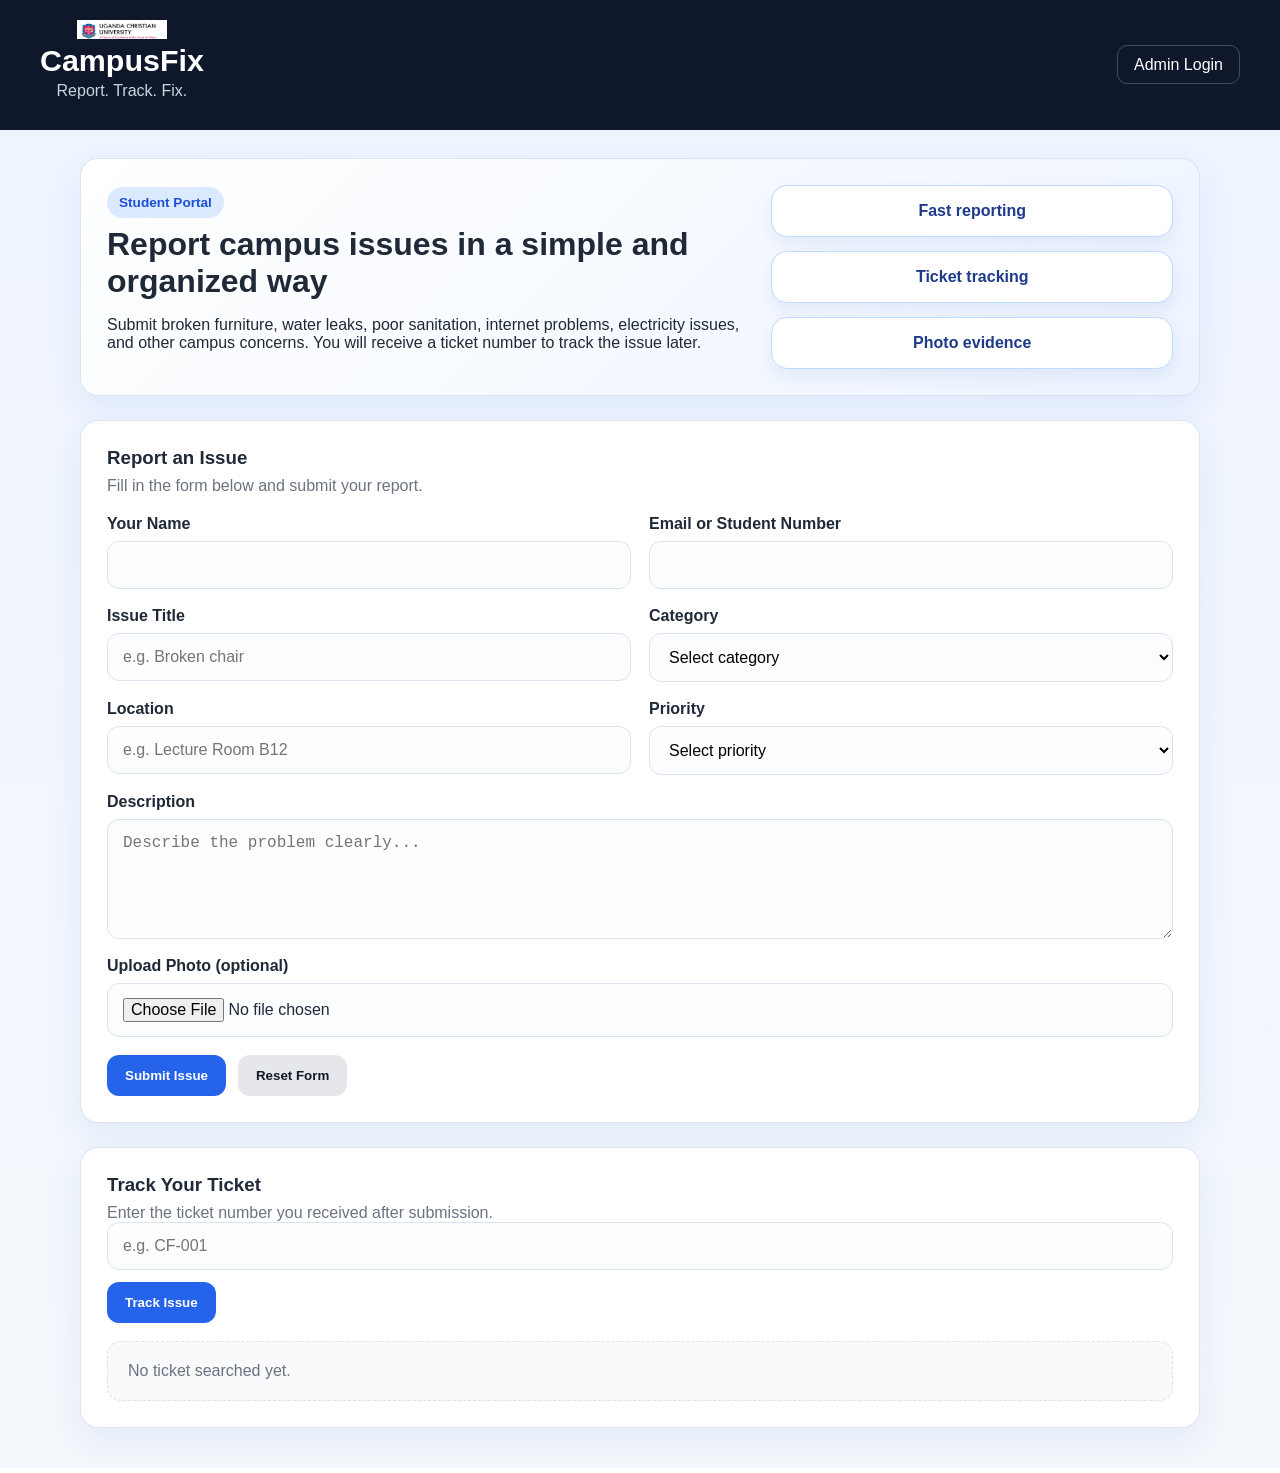
<file: index.html>
<!DOCTYPE html>
<html lang="en">
<head>
  <meta charset="UTF-8" />
  <meta name="viewport" content="width=device-width, initial-scale=1.0" />
  <title>CampusFix</title>
  <link rel="stylesheet" href="styles.css" />
</head>
<body>
  <header class="topbar">
    <div class="logo-container">
        <img src="logo.png.png" alt="School Logo" class="school-logo">
        <h1>CampusFix</h1>
        <p class="tagline">Report. Track. Fix.</p>
    </div>
    <nav>
      <a class="nav-link" href="admin-login.html">Admin Login</a>
    </nav>
  </header>
 
  <main class="page-grid">
    <section class="hero card hero-card">
      <div class="hero-copy">
        <span class="badge">Student Portal</span>
        <h2>Report campus issues in a simple and organized way</h2>
        <p>
          Submit broken furniture, water leaks, poor sanitation, internet problems,
          electricity issues, and other campus concerns. You will receive a ticket
          number to track the issue later.
        </p>
      </div>
      <div class="hero-illustration">
        <div class="stat-pill">Fast reporting</div>
        <div class="stat-pill">Ticket tracking</div>
        <div class="stat-pill">Photo evidence</div>
      </div>
    </section>
 
    <section class="card">
      <div class="section-head">
        <h3>Report an Issue</h3>
        <p>Fill in the form below and submit your report.</p>
      </div>
 
      <form id="issueForm" class="form-grid">
        <div class="form-group">
          <label for="studentName">Your Name</label>
          <input type="text" id="studentName" placeholder="" required />
        </div>
 
        <div class="form-group">
          <label for="studentEmail">Email or Student Number</label>
          <input type="text" id="studentEmail" placeholder="" required />
        </div>
 
        <div class="form-group">
          <label for="issueTitle">Issue Title</label>
          <input type="text" id="issueTitle" placeholder="e.g. Broken chair" required />
        </div>
 
        <div class="form-group">
          <label for="issueCategory">Category</label>
          <select id="issueCategory" required>
            <option value="">Select category</option>
            <option>Furniture</option>
            <option>Water</option>
            <option>Electricity</option>
            <option>Sanitation</option>
            <option>Internet/ICT</option>
            <option>Security</option>
            <option>Classroom Damage</option>
            <option>Hostel Issue</option>
            <option>Other</option>
          </select>
        </div>
 
        <div class="form-group">
          <label for="issueLocation">Location</label>
          <input type="text" id="issueLocation" placeholder="e.g. Lecture Room B12" required />
        </div>
 
        <div class="form-group">
          <label for="issuePriority">Priority</label>
          <select id="issuePriority" required>
            <option value="">Select priority</option>
            <option>Low</option>
            <option>Medium</option>
            <option>Critical</option>
          </select>
        </div>
 
        <div class="form-group form-group-full">
          <label for="issueDescription">Description</label>
          <textarea id="issueDescription" rows="5" placeholder="Describe the problem clearly..." required></textarea>
        </div>
 
        <div class="form-group form-group-full">
          <label for="issuePhoto">Upload Photo (optional)</label>
          <input type="file" id="issuePhoto" accept="image/*" />
          <div id="photoPreviewWrap" class="photo-preview hidden">
            <img id="photoPreview" alt="Issue preview" />
          </div>
        </div>
 
        <div class="form-actions form-group-full">
          <button type="submit" class="btn btn-primary">Submit Issue</button>
          <button type="reset" id="resetFormBtn" class="btn btn-secondary">Reset Form</button>
        </div>
 
        <div id="submissionMessage" class="inline-message"></div>
      </form>
    </section>
 
    <section class="card">
      <div class="section-head">
        <h3>Track Your Ticket</h3>
        <p>Enter the ticket number you received after submission.</p>
      </div>
 
      <div class="track-row">
        <input type="text" id="ticketSearch" placeholder="e.g. CF-001" />
        <button id="trackBtn" class="btn btn-primary">Track Issue</button>
      </div>
 
      <div id="trackedIssue" class="tracked-issue empty-state">
        No ticket searched yet.
      </div>
    </section>
  </main>
 
  <script src="app.js"></script>
</body>
</html>
</file>
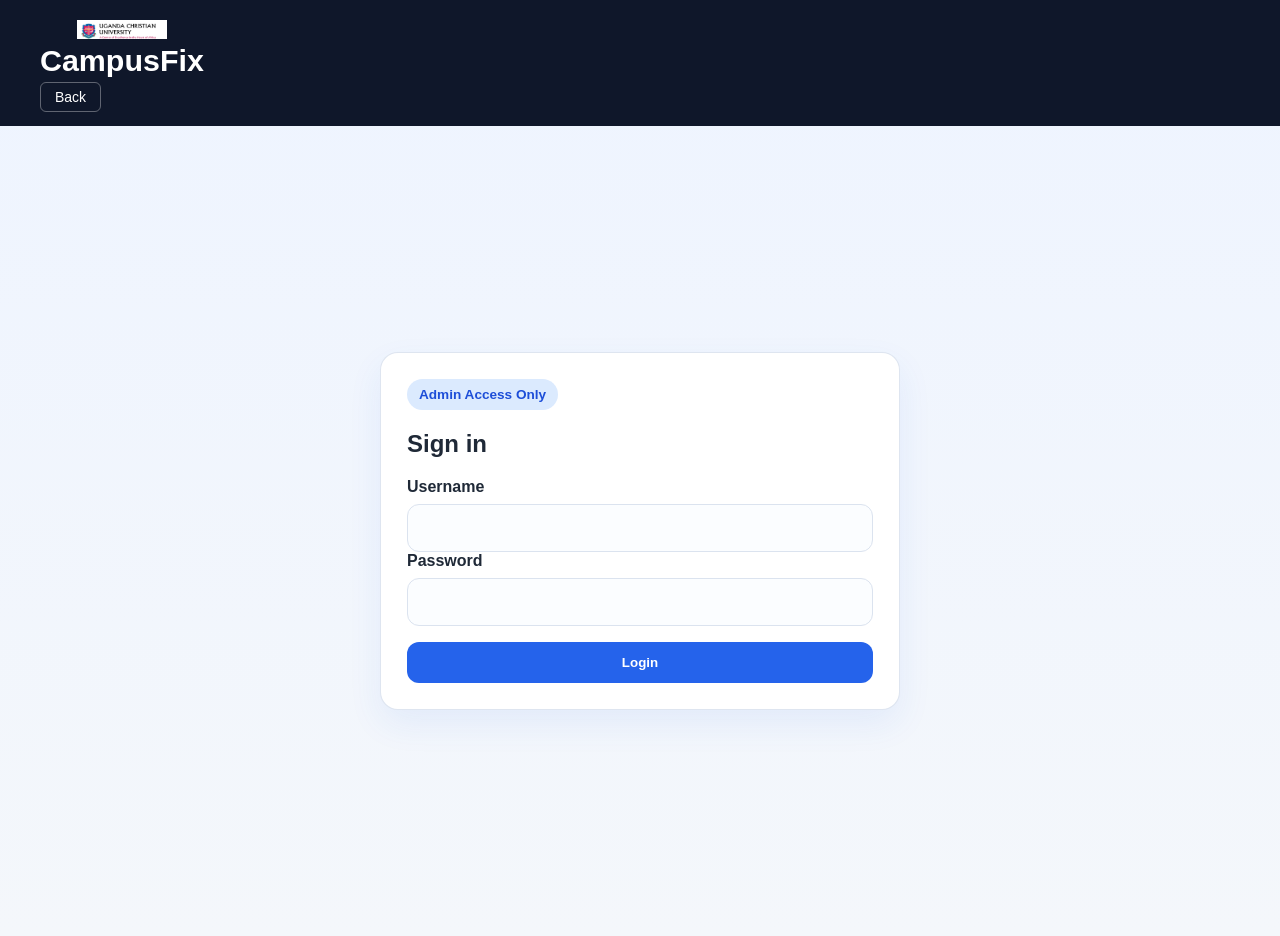
<file: admin-login.html>
<!DOCTYPE html>
<html lang="en">
<head>
  <meta charset="UTF-8" />
  <meta name="viewport" content="width=device-width, initial-scale=1.0" />
  <title>CampusFix | Admin Login</title>
  <link rel="stylesheet" href="styles.css" />
</head>
<body>
  <header class="topbar">
    <div>
      <div class="logo-container">
        <img src="logo.png.png" alt="School Logo" class="school-logo">
      <h1>CampusFix</h1>
    </div>
    <a href="index.html" class="back-btn">Back</a>

  </header>
 
  <main class="center-page">
    <section class="card login-card">
      <span class="badge">Admin Access Only</span>
      <h2>Sign in </h2>
 
      <div class="form-group">
        <label for="adminUsername">Username</label>
        <input type="text" id="adminUsername" placeholder="" />
      </div>
 
      <div class="form-group">
        <label for="adminPassword">Password</label>
        <input type="password" id="adminPassword" placeholder="" />
      </div>
 
      <button id="loginBtn" class="btn btn-primary btn-block">Login</button>
      <div id="loginMessage" class="inline-message"></div>
 
      
    </section>
  </main>
 
  <script src="app.js"></script>
</body>
</html>
</file>
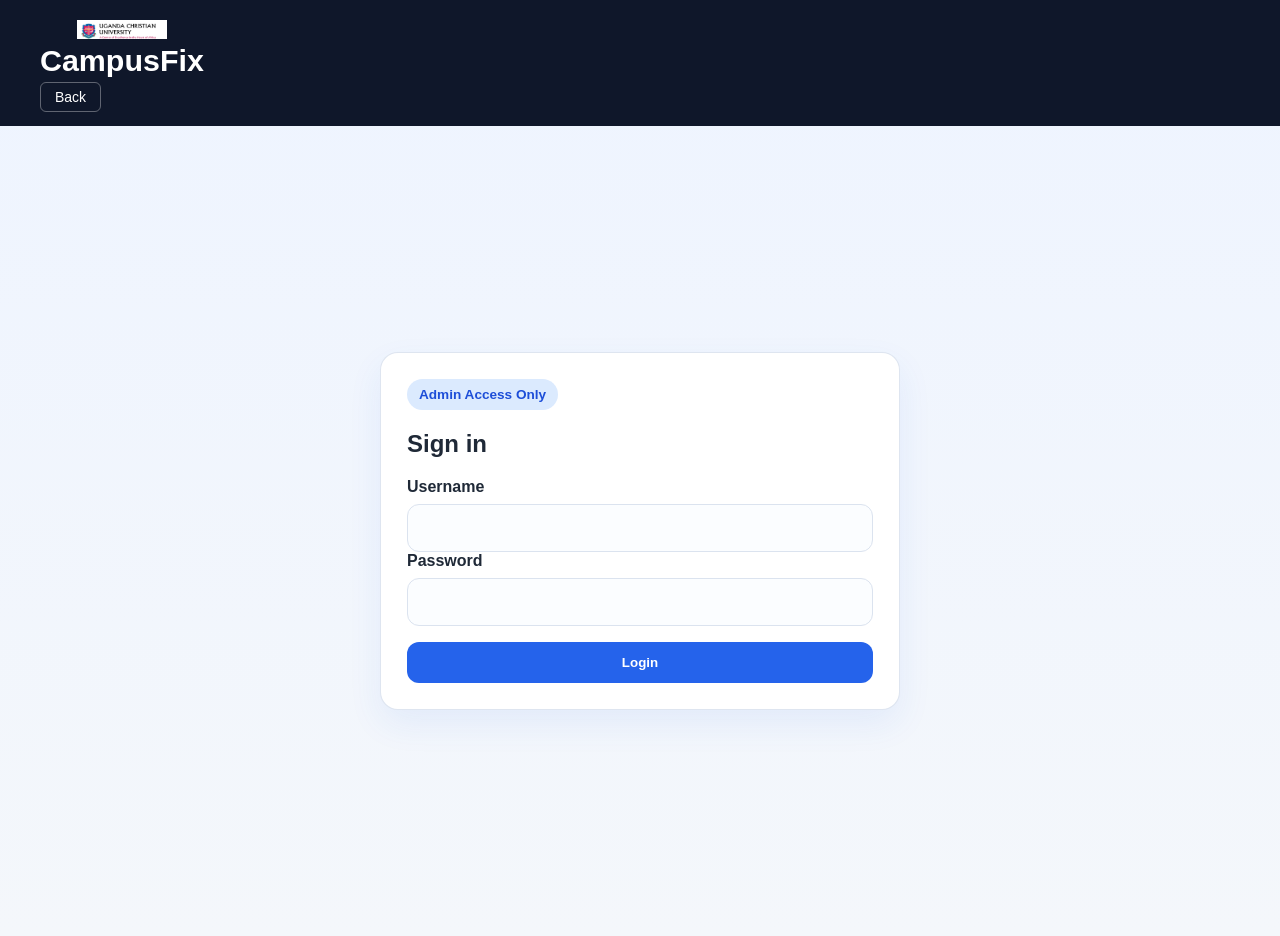
<file: admin.html>
<!DOCTYPE html>
<html lang="en">
<head>
  <meta charset="UTF-8" />
  <meta name="viewport" content="width=device-width, initial-scale=1.0" />
  <title>CampusFix | Admin Dashboard</title>
  <link rel="stylesheet" href="styles.css" />
</head>
<body>
  <header class="topbar">
    <div>
      <h1>CampusFix</h1>
      <p class="tagline">Admin Dashboard</p>
    </div>
    <nav class="nav-actions">
      <a class="nav-link" href="index.html">Student Portal</a>
      <button id="logoutBtn" class="btn btn-danger btn-small">Logout</button>
    </nav>
  </header>
 
  <main class="page-grid">
    <section class="card">
      <div class="section-head">
        <h2>Dashboard Overview</h2>
        <p>Monitor issue trends and update report status.</p>
      </div>
 
      <div class="stats-grid">
        <div class="stat-card">
          <span>Total Issues</span>
          <strong id="totalIssues">0</strong>
        </div>
        <div class="stat-card pending">
          <span>Pending</span>
          <strong id="pendingIssues">0</strong>
        </div>
        <div class="stat-card progress">
          <span>In Progress</span>
          <strong id="inProgressIssues">0</strong>
        </div>
        <div class="stat-card resolved">
          <span>Resolved</span>
          <strong id="resolvedIssues">0</strong>
        </div>
      </div>
    </section>
 
    <section class="card">
      <div class="section-head section-head-split">
        <div>
          <h3>All Submitted Issues</h3>
          <p>Filter reports and update them from one place.</p>
        </div>
        <div class="filter-row">
          <select id="statusFilter">
            <option value="All">All Statuses</option>
            <option value="Pending">Pending</option>
            <option value="In Progress">In Progress</option>
            <option value="Resolved">Resolved</option>
          </select>
          <select id="categoryFilter">
            <option value="All">All Categories</option>
            <option>Furniture</option>
            <option>Water</option>
            <option>Electricity</option>
            <option>Sanitation</option>
            <option>Internet/ICT</option>
            <option>Security</option>
            <option>Classroom Damage</option>
            <option>Hostel Issue</option>
            <option>Other</option>
          </select>
        </div>
      </div>
 
      <div id="adminIssueList" class="issue-list"></div>
    </section>
  </main>
 
  <script src="app.js"></script>
</body>
</html>
</file>
<file: styles.css>
:root {
  --bg: #f4f7fb;
  --card: #ffffff;
  --text: #1f2937;
  --muted: #6b7280;
  --primary: #2563eb;
  --primary-dark: #1d4ed8;
  --secondary: #e5e7eb;
  --border: #dbe3ef;
  --danger: #dc2626;
  --warning: #d97706;
  --success: #16a34a;
  --shadow: 0 14px 34px rgba(37, 99, 235, 0.08);
  --radius: 18px;
}
 
* {
  box-sizing: border-box;
}
 
body {
  margin: 0;
  font-family: Arial, Helvetica, sans-serif;
  background: linear-gradient(180deg, #eef4ff 0%, var(--bg) 100%);
  color: var(--text);
}
 
.topbar {
  display: flex;
  justify-content: space-between;
  align-items: center;
  
  padding: 20px 40px;
  background: #0f172a;
  color: white;
  
}
 
.topbar h1 {
  margin: 0;
  font-size: 1.9rem;
}
 
.tagline {
  margin: 4px 0 0;
  color: #cbd5e1;
}
 
.nav-link {
  color: white;
  text-decoration: none;
  padding: 10px 16px;
  border: 1px solid rgba(255,255,255,0.22);
  border-radius: 10px;
  transition: 0.2s ease;
}
 
.nav-link:hover {
  background: rgba(255,255,255,0.12);
}
 
.page-grid {
  width: min(1120px, calc(100% - 32px));
  margin: 28px auto 40px;
  display: grid;
  gap: 24px;
}
 
.card {
  background: var(--card);
  border-radius: var(--radius);
  box-shadow: var(--shadow);
  padding: 26px;
  border: 1px solid rgba(219, 227, 239, 0.9);
}
 
.hero-card {
  display: grid;
  grid-template-columns: 1.6fr 1fr;
  gap: 22px;
  align-items: center;
  background: linear-gradient(135deg, #ffffff, #edf4ff);
}
 
.hero-card h2 {
  font-size: 2rem;
  margin: 8px 0 12px;
}
 
.badge {
  display: inline-block;
  background: #dbeafe;
  color: #1d4ed8;
  font-weight: 700;
  padding: 8px 12px;
  border-radius: 999px;
  font-size: 0.85rem;
}
 
.hero-illustration {
  display: grid;
  gap: 14px;
}
 
.stat-pill {
  background: white;
  border: 1px solid #bfdbfe;
  padding: 16px;
  border-radius: 16px;
  text-align: center;
  font-weight: 700;
  color: #1e3a8a;
  box-shadow: 0 8px 18px rgba(30, 64, 175, 0.08);
}
 
.section-head h2,
.section-head h3 {
  margin: 0 0 8px;
}
 
.section-head p,
.muted-text {
  margin: 0;
  color: var(--muted);
}
 
.form-grid {
  display: grid;
  grid-template-columns: repeat(2, minmax(0, 1fr));
  gap: 18px;
  margin-top: 20px;
}
 
.form-group {
  display: flex;
  flex-direction: column;
  gap: 8px;
}
 
.form-group-full {
  grid-column: 1 / -1;
}
 
label {
  font-weight: 700;
}
 
input,
select,
textarea {
  width: 100%;
  border: 1px solid var(--border);
  border-radius: 12px;
  padding: 14px 15px;
  font-size: 1rem;
  background: #fbfdff;
  transition: border-color 0.2s ease, box-shadow 0.2s ease;
}
 
input:focus,
select:focus,
textarea:focus {
  outline: none;
  border-color: #60a5fa;
  box-shadow: 0 0 0 3px rgba(96, 165, 250, 0.18);
}
 
textarea {
  resize: vertical;
  min-height: 120px;
}
 
.form-actions,
.track-row,
.filter-row,
.nav-actions {
  display: flex;
  gap: 12px;
  flex-wrap: wrap;
  align-items: center;
}
 
.btn {
  border: none;
  border-radius: 12px;
  padding: 13px 18px;
  font-weight: 700;
  cursor: pointer;
  transition: transform 0.12s ease, opacity 0.12s ease, background 0.2s ease;
}
 
.btn:hover {
  transform: translateY(-1px);
}
 
.btn-primary {
  background: var(--primary);
  color: white;
}
 
.btn-primary:hover {
  background: var(--primary-dark);
}
 
.btn-secondary {
  background: var(--secondary);
  color: #111827;
}
 
.btn-danger {
  background: var(--danger);
  color: white;
}
 
.btn-small {
  padding: 10px 14px;
}
 
.btn-block {
  width: 100%;
  margin-top: 16px;
}
 
.inline-message {
  margin-top: 16px;
  padding: 13px 15px;
  border-radius: 12px;
  display: none;
  font-weight: 700;
}
 
.success-message {
  display: block;
  background: #dcfce7;
  color: #166534;
}
 
.error-message {
  display: block;
  background: #fee2e2;
  color: #991b1b;
}
 
.empty-state {
  color: var(--muted);
  background: #f8fafc;
  border: 1px dashed var(--border);
  border-radius: 14px;
  padding: 20px;
  margin-top: 18px;
}
 
.tracked-card,
.issue-card {
  border: 1px solid var(--border);
  border-radius: 16px;
  padding: 18px;
  background: #fcfdff;
  box-shadow: 0 8px 20px rgba(15, 23, 42, 0.04);
}
 
.tracked-card h4,
.issue-card h4 {
  margin: 0 0 10px;
}
 
.meta-row {
  display: flex;
  flex-wrap: wrap;
  gap: 10px;
  margin: 10px 0;
}
 
.meta-chip {
  background: #eef2ff;
  color: #3730a3;
  border-radius: 999px;
  padding: 8px 12px;
  font-size: 0.9rem;
  font-weight: 700;
}
 
.issue-list {
  display: grid;
  gap: 16px;
  margin-top: 18px;
}
 
.stats-grid {
  margin-top: 18px;
  display: grid;
  grid-template-columns: repeat(4, minmax(0, 1fr));
  gap: 16px;
}
 
.stat-card {
  background: #eff6ff;
  border-radius: 18px;
  padding: 18px;
  border: 1px solid #bfdbfe;
}
 
.stat-card span {
  display: block;
  color: #1e3a8a;
  margin-bottom: 8px;
  font-weight: 700;
}
 
.stat-card strong {
  font-size: 2rem;
}
 
.stat-card.pending {
  background: #fff7ed;
  border-color: #fed7aa;
}
 
.stat-card.progress {
  background: #fef3c7;
  border-color: #fde68a;
}
 
.stat-card.resolved {
  background: #dcfce7;
  border-color: #86efac;
}
 
.photo-preview {
  margin-top: 12px;
  width: 100%;
  max-width: 280px;
  border-radius: 14px;
  overflow: hidden;
  border: 1px solid var(--border);
}
 
.photo-preview img {
  width: 100%;
  display: block;
}
 
.hidden {
  display: none;
}
 
.status-select {
  margin-top: 14px;
}
 
.center-page {
  min-height: calc(100vh - 90px);
  display: grid;
  place-items: center;
  padding: 28px 16px;
}
 
.login-card {
  width: min(520px, 100%);
}
 
.helper-note {
  margin-top: 20px;
  padding: 15px;
  border-radius: 12px;
  background: #f8fafc;
  color: #334155;
  border: 1px solid var(--border);
  line-height: 1.6;
}
 
code {
  background: #e2e8f0;
  padding: 2px 6px;
  border-radius: 6px;
}
 
.section-head-split {
  display: flex;
  justify-content: space-between;
  gap: 16px;
  flex-wrap: wrap;
  align-items: end;
}
 
@media (max-width: 900px) {
  .hero-card,
  .form-grid,
  .stats-grid {
    grid-template-columns: 1fr;
  }
 
  .topbar {
    padding: 18px 20px;
  }
}
 
@media (max-width: 640px) {
  .page-grid {
    width: min(100% - 20px, 1120px);
  }
 
  .card {
    padding: 20px;
  }
}
.logo-container {
text-align: center;
margin-bottom: 10px;
}

.school-logo {
width: 90px;
height: auto;
}

.back-btn {
color: white;
text-decoration: none;
border: 1px solid #ffffff55;
padding: 6px 14px;
border-radius: 6px;
font-size: 14px;
}

.back-btn:hover {
background: white;
color: #0b1625;
}
</file>
